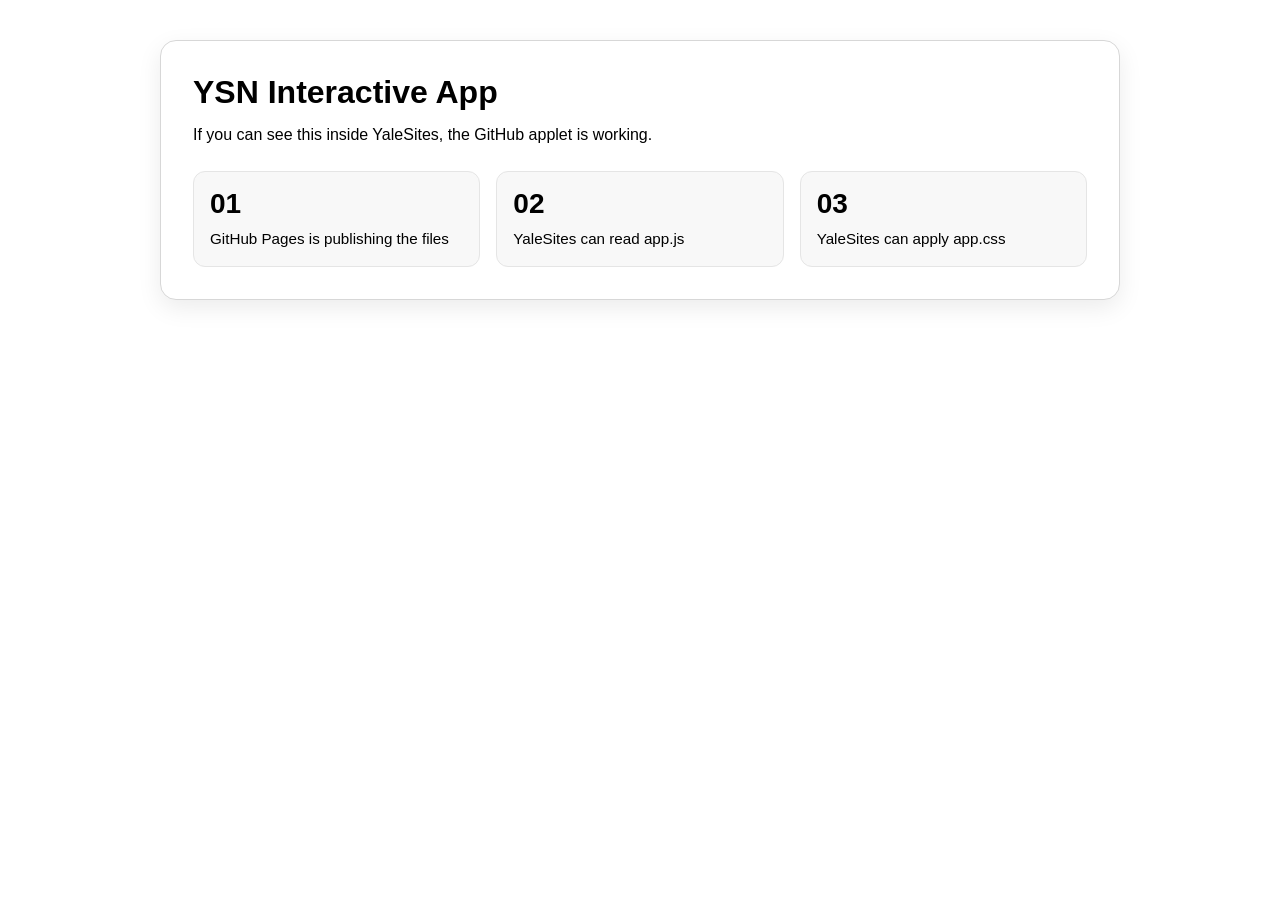
<file: docs/index.html>
<!doctype html>
<html lang="en">
<head>
  <meta charset="utf-8">
  <title>YSN PaGE Map</title>
  <link rel="stylesheet" href="./assets/app.css">
</head>
<body>
  <main id="app-preview"></main>
  <script src="./assets/app.js"></script>
</body>
</html>
</file>
<file: docs/assets/app.css>
.ysn-github-applet {
  max-width: 960px;
  margin: 0 auto;
  padding: 2rem;
  font-family: YaleNew, Arial, sans-serif;
}

.ysn-card {
  background: #ffffff;
  border: 1px solid #d7d7d7;
  border-radius: 16px;
  padding: 2rem;
  box-shadow: 0 8px 24px rgba(0, 0, 0, 0.08);
}

.ysn-card h2 {
  margin: 0 0 0.75rem 0;
  font-size: 2rem;
  line-height: 1.2;
}

.ysn-card p {
  margin: 0 0 1.5rem 0;
  font-size: 1rem;
  line-height: 1.5;
}

.ysn-grid {
  display: grid;
  grid-template-columns: repeat(3, minmax(0, 1fr));
  gap: 1rem;
}

.ysn-stat {
  border: 1px solid #e5e5e5;
  border-radius: 12px;
  padding: 1rem;
  background: #f8f8f8;
}

.ysn-stat strong {
  display: block;
  font-size: 1.75rem;
  margin-bottom: 0.5rem;
}

.ysn-stat span {
  display: block;
  font-size: 0.95rem;
  line-height: 1.4;
}

@media (max-width: 700px) {
  .ysn-grid {
    grid-template-columns: 1fr;
  }

  .ysn-github-applet {
    padding: 1rem;
  }
}
</file>
